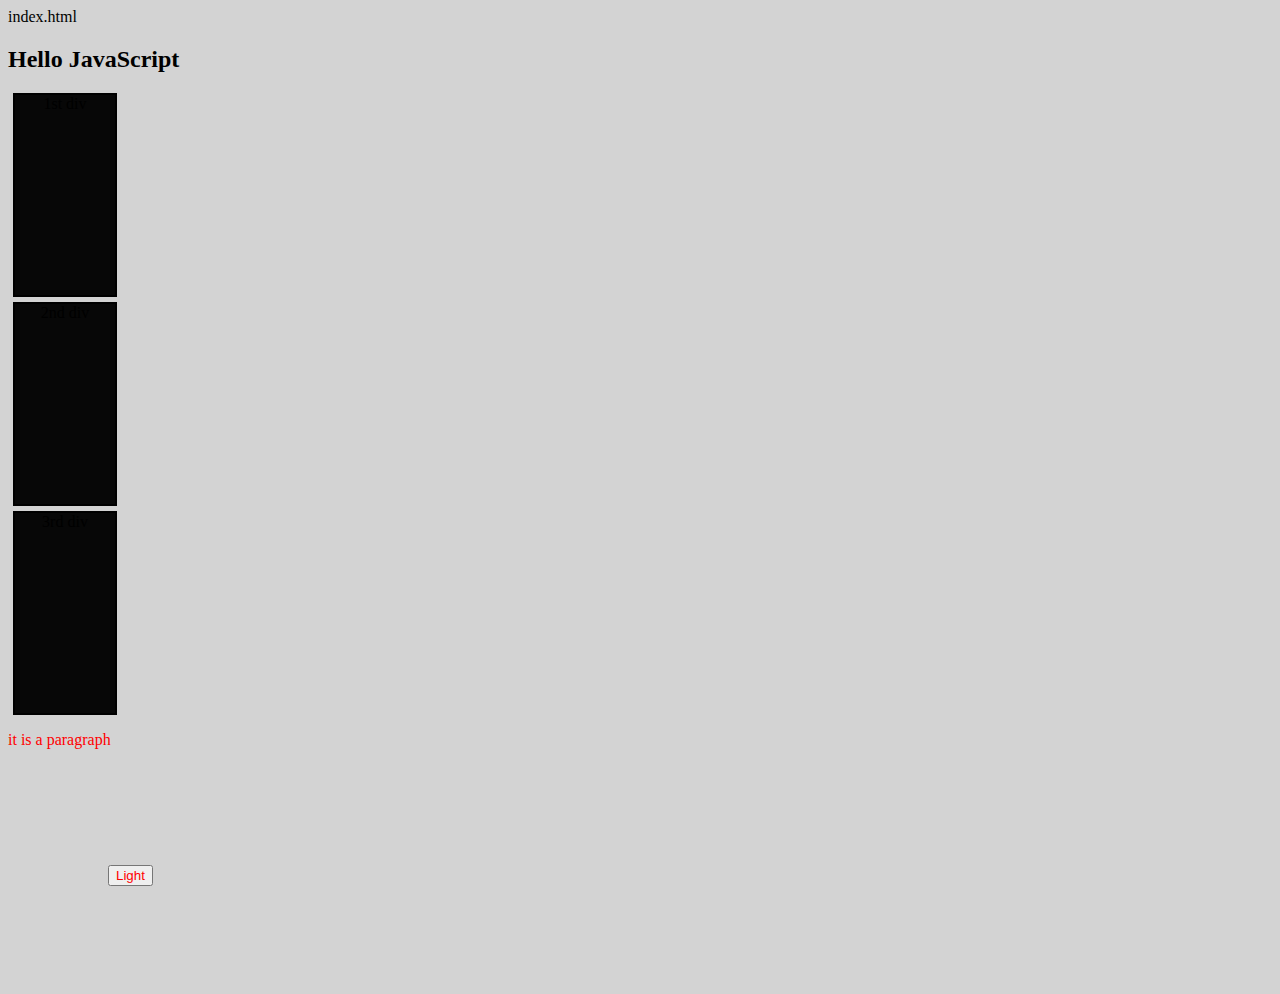
<file: index.html>
index.html
<!DOCTYPE html>
<html lang="en">
<head>
    <meta charset="UTF-8">
    <meta name="viewport" content="width=device-width, initial-scale=1.0">
    <title>Document</title>
  <link rel="stylesheet" href="style.css">
</head>
<body>
<h2>Hello JavaScript</h2>
<div class="box">1st div</div>
<div class="box">2nd div</div>
<div class="box">3rd div</div>
<p class="content">it is a paragraph</p>

<button>Light</button>
</body>

<script src="first.js"></script>
<script src="function.js"></script>
<script src="DOM.js"></script>
</html>
</file>
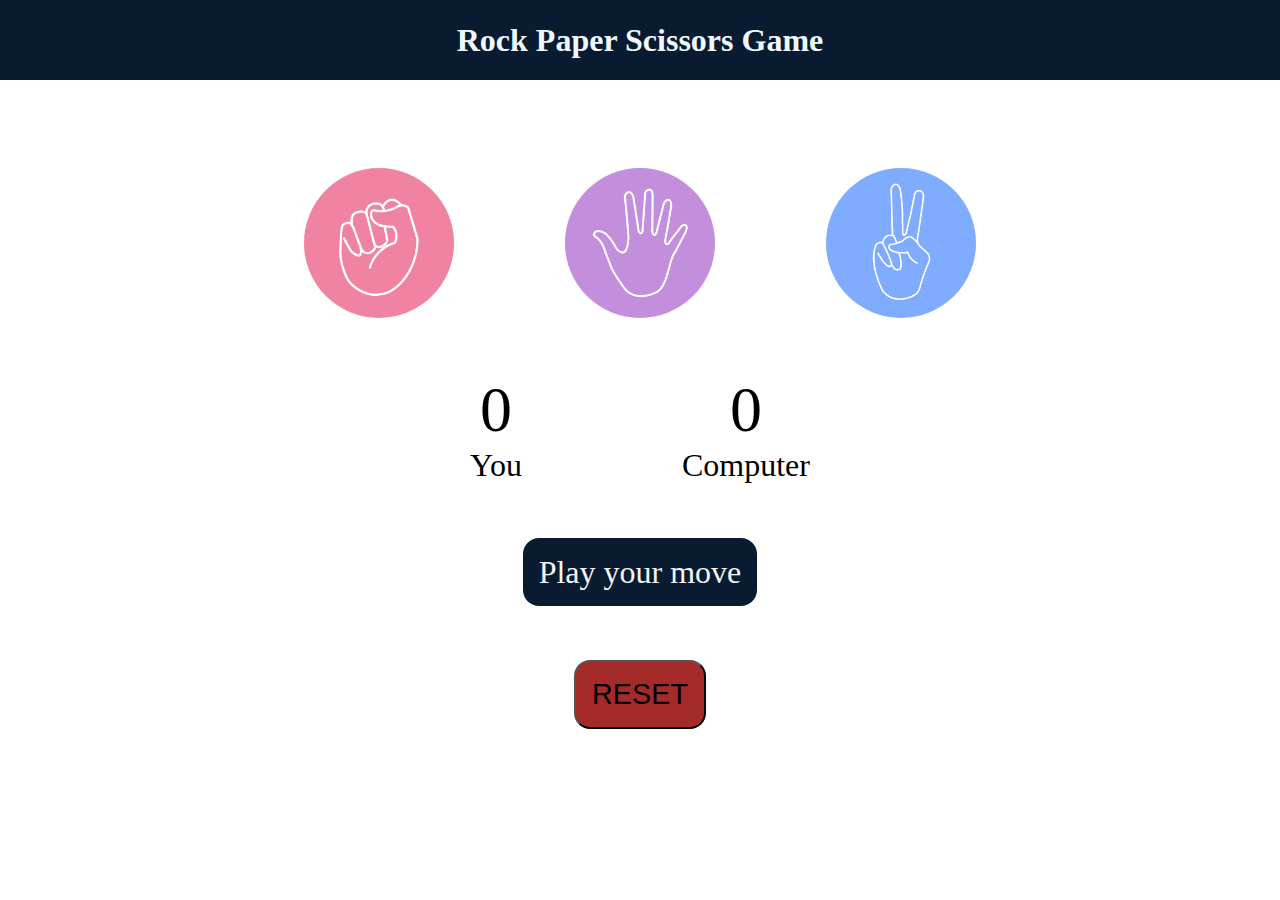
<file: Rock paper Scissors.html>
<!DOCTYPE html>
<html lang="en">
<head>
    <meta charset="UTF-8">
    <meta name="viewport" content="width=device-width, initial-scale=1.0">
    <title>Rock Paper Scissors Game</title>
    <link rel="stylesheet" href="rockpaper.css">
</head>
<body>
    <h1>Rock Paper Scissors Game</h1>
    <div class="choices">
        <div class="choice" id="rock">
            <img src="./images/rock.png" >
        </div>
        <div class="choice" id="paper">
            <img src="images/paper.png" alt="">
        </div>
        <div class="choice" id="scissors">
            <img src="images/scissors.png">
        </div>


    </div>

    <div class="score-board">
        <div class="score">
            <p id="user-score">0</p>
            <p>You</p>
        </div>
        <div class="score">
            <p id="comp-score">0</p>
            <p>Computer</p>
        </div>
    </div>

    <div class="msg-container">
        <p id="msg">Play your move</p>
    </div>
<div id="reset">
    <button>RESET</button>
</div>


    <script src="rockpaper.js"></script>
</body>

</html>
</file>
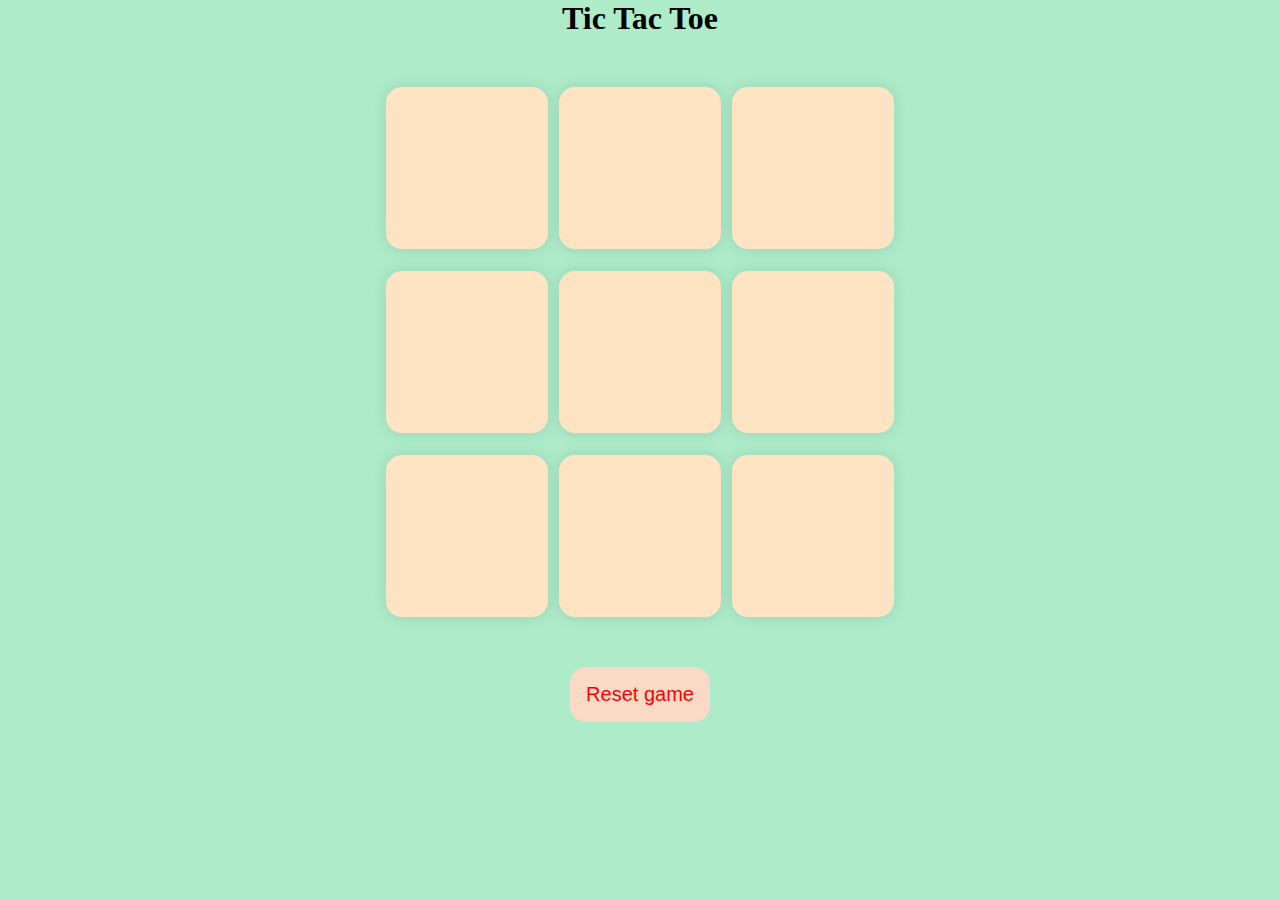
<file: Tic tac toe.html>
<!DOCTYPE html>
<html lang="en">
<head>
    <meta charset="UTF-8">
    <meta name="viewport" content="width=device-width, initial-scale=1.0">
    <title>Tic tac game</title>
    <link rel="stylesheet" href="tictac.css">
</head>
<body>
    <div class="msg-container hide">
        <p id="msg">Winner</p>
        <button id="new-btn">New Game</button>
    </div>
    <main>
        <h1>Tic Tac Toe</h1>
        <div class="container">
        <div class="game">
            <button class="box"></button>
            <button class="box"></button>
            <button class="box"></button>
            <button class="box"></button>
            <button class="box"></button>
            <button class="box"></button>
            <button class="box"></button>
            <button class="box"></button>
            <button class="box"></button>

        </div>
    </div>
    <button id="reset">Reset game</button>


    </main>
    <script src="tictac.js"></script>
</body>
</html>
</file>
<file: style.css>
#heading-id {        
    color: blue;
}
.heading-class {
    color: teal;
}
body {
    background-color: lightgray;
}

.box {
    height: 200px;
    width: 100px;
    border: 2px solid black;
    margin: 5px;
    text-align: center;
    background-color: rgb(7, 7, 7);
}
.content {
    color: red;
}
.newClass {
    background-color: green;
}
button {
    color: red;
    position: relative;
    margin: 100px;

}

.dark {
    background-color: black;
    color: white;
}

.light {
    background-color: white;
    color: black;
}
</file>
<file: rockpaper.css>
*{
    margin: 0px;
    padding: 0px;
    text-align: center;
}
h1{
    background-color: #081b31;
    color: aliceblue;
    align-items: center;
    height: 5rem;
    line-height: 5rem;

}

.choice{
height: 165px;
width: 165px;
border-radius: 50%;
display: flex;
justify-content: center;
align-items: center;

}
.choice:hover{ 
    cursor: pointer;
    background-color:#081b31;
}

img {
height: 150px;
width: 150px;
object-fit: cover;
border-radius: 50%;
}

.choices{
    display: flex;
   justify-content: center;
   align-items: center;
   gap: 6rem;
   margin-top: 5rem;
}

.score-board{
    display: flex;
    justify-content: center;
    align-items: center;
    font-size: 2rem;
    gap: 10rem;
    margin-top: 3rem;
}
#user-score, #comp-score{
    font-size: 4rem;
}
.msg-container{
    margin-top: 3rem;
    
}

#msg{
    background-color: #081b31;
    color: whitesmoke;
    font-size: 2rem;
    line-height: 5rem;
    display: inline;
    padding: 1rem;
    border-radius: 1rem;
}

#reset{
    margin-top: 3rem;
}
button{
    background-color: brown;
    display: inline;
    font-size: 1.8rem;
    border-radius: 1rem;
    padding: 1rem;
}
</file>
<file: tictac.css>
* {
    margin: 0;
    padding: 0;
}

body {
    background-color: #ADEBC9;
    text-align: center;

}
.container {
    height: 70vh;
    display: flex;
    
    justify-content: center;
    align-items: center;
    


}
.game {
    height: 60vmin;
    width: 60vmin;
    display: flex;
    flex-wrap: wrap;
    justify-content: center;
    align-items: center;
    gap: 1.2vmin;
 
}
.box {
    
    height: 18vmin;
    width: 18vmin;
    border-radius: 1rem;
    border: none;
    box-shadow:0 0 1rem  rgba(0, 0, 0, 0.1);
    font-size: 8vmin;
    color: #214110;
    background-color: bisque;
}
#reset {
    background-color: #FADAC7;
    padding: 1rem;
    font-size: 1.25rem;
    color: red;
    border: none;
    border-radius: 1rem;
}
#new-btn {
    background-color: #FADAC7;
    padding: 1rem;
    font-size: 1.15rem;
    color: red;
    border: none;
    border-radius: 1rem;
}

#msg {
color: #2c0704;
font-size: 5vmin;
}

.msg-container {
height: 100vmin;
display: flex;
justify-content: center;
align-items: center;
flex-direction: column;
}
.hide {
    display: none;
}
</file>
